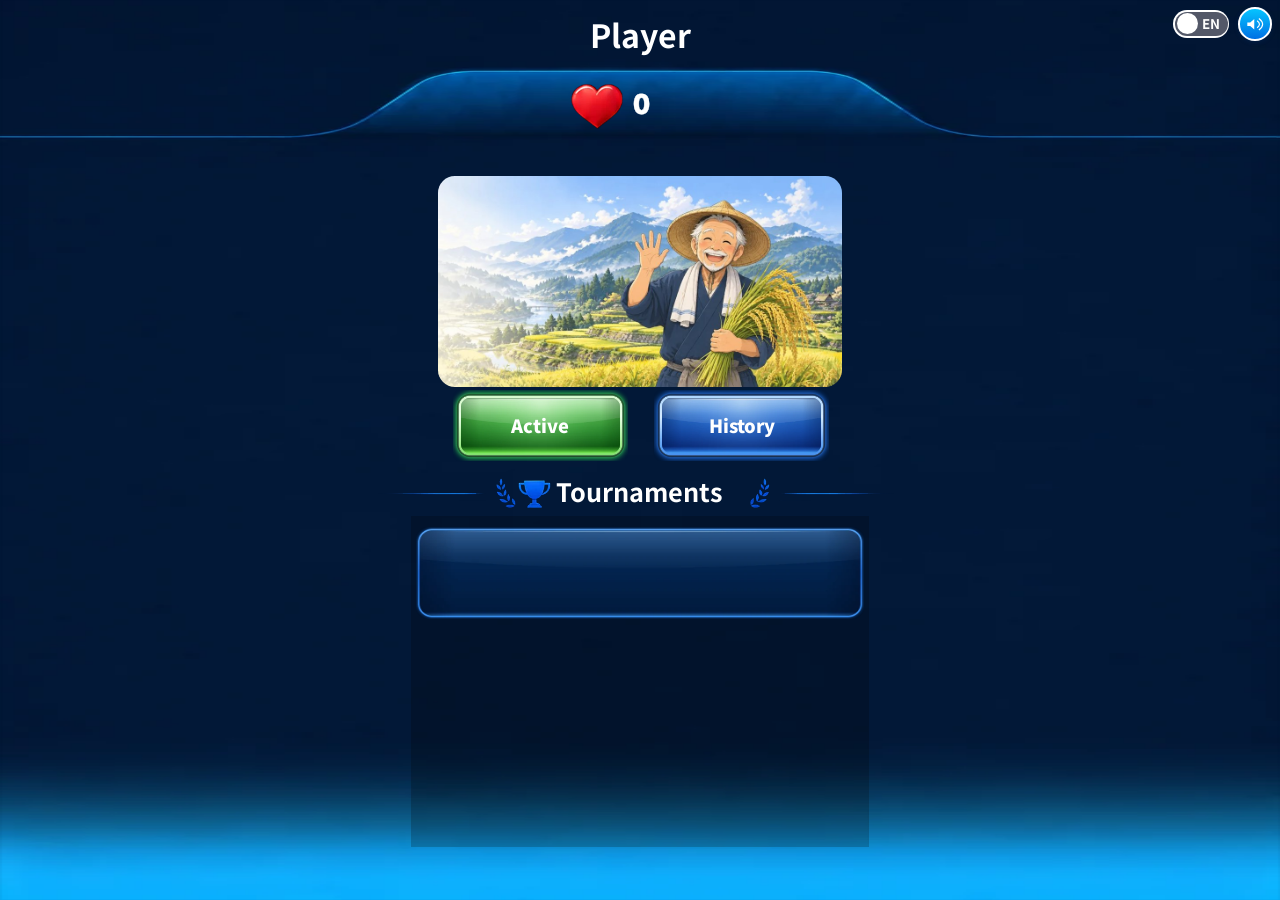
<file: index.html>
<!doctype html>
<!-- Niigata Rice Field Puzzle, GameBull web build (portrait). This page is the host-facing shell:
     - the loading page (Unity IdeofuzionBridge template behaviour, playbook section 7): blurred backdrop baked from
       the client's art, spinner, tenant icon from /context (gameLogoUrl, then gameBannerUrl) with the 4 s / 30 s clocks;
     - a frame filling the whole page (safe areas excepted; the client's responsive mobile.css fits their page to
       it) that runs the game (app.html) with the same launch URL. -->
<html lang="ja">
<head>
<meta charset="utf-8">
<meta name="viewport" content="width=device-width, initial-scale=1, maximum-scale=1, user-scalable=no, viewport-fit=cover">
<meta name="referrer" content="no-referrer">
<meta name="theme-color" content="#234d35">
<title>にいがた 田んぼパズル</title>
<link rel="icon" type="image/png" href="./gb/favicon-EmuosKQa.png">
  <script type="module" crossorigin src="./gb/index-DulkGh26.js"></script>
  <link rel="modulepreload" crossorigin href="./gb/nozoom-DqrP0v6j.js">
  <link rel="stylesheet" crossorigin href="./gb/index-DK9kWzbx.css">
</head>
<body>
<iframe id="gb-frame" title="にいがた 田んぼパズル" allow="autoplay; fullscreen; clipboard-write"></iframe>
<div id="gb-loading">
  <div id="unity-loading-bar">
    <div id="unity-logo"><div id="gb-tenant-logo"></div><div id="gb-spinner"></div></div>
    <div id="unity-progress-bar-empty"><div id="unity-progress-bar-full"></div></div>
    <div id="unity-progress-percent">0%</div>
  </div>
</div>
</body>
</html>
</file>
<file: gb/index-DK9kWzbx.css>
html,body{touch-action:pan-x pan-y;background:#001b15;width:100%;height:100%;margin:0;padding:0;overflow:hidden}#gb-frame{top:env(safe-area-inset-top,0px);right:env(safe-area-inset-right,0px);bottom:env(safe-area-inset-bottom,0px);left:env(safe-area-inset-left,0px);width:calc(100% - env(safe-area-inset-left,0px) - env(safe-area-inset-right,0px));height:calc(100% - env(safe-area-inset-top,0px) - env(safe-area-inset-bottom,0px));background:#001b15;border:0;display:block;position:fixed}#gb-loading{z-index:1200;touch-action:none;-webkit-user-select:none;user-select:none;background:#001b15 url(./loading-bg-DwlB0UAe.jpg) 50%/cover no-repeat;position:fixed;inset:0}#unity-loading-bar{text-align:center;position:absolute;top:50%;left:50%;transform:translate(-50%,-50%)}#unity-logo{background:0 0;width:180px;height:180px;margin:0 auto 12px;position:relative}#unity-logo.gb-fallback{background:url(./game-icon-D8u_l4Cd.jpg) 50%/contain no-repeat;border-radius:28px}#gb-tenant-logo{opacity:0;background-position:50%;background-repeat:no-repeat;background-size:contain;transition:opacity .25s;position:absolute;inset:0}#gb-tenant-logo.gb-ready{opacity:1}#gb-spinner{border:4px solid #ffffff2e;border-top-color:#e3c382;border-radius:50%;width:44px;height:44px;margin:-22px 0 0 -22px;animation:.8s linear infinite gb-spin;position:absolute;top:50%;left:50%}@keyframes gb-spin{to{transform:rotate(360deg)}}@media (prefers-reduced-motion:reduce){#gb-spinner{animation-duration:3s}}#unity-progress-bar-empty{background:#d9d9d9;border-radius:9px;width:300px;height:18px;margin:12px auto 0;overflow:hidden}#unity-progress-bar-full{background:#c9a75e;border-radius:9px;width:0%;height:100%;transition:width .1s}#unity-progress-percent{color:#f2f2f2;margin-top:6px;font:14px arial,sans-serif}
</file>
<file: mobile.css>
:root{font-family:"Yu Gothic UI","Hiragino Kaku Gothic ProN","Meiryo",system-ui,sans-serif;background:#f7f5ea;color:#164d38;--green:#164d38;--cream:#fffdf2;--gold:#b49a45}*{box-sizing:border-box}body{margin:0;background:radial-gradient(ellipse at top,#fffdf5,#f1f1e2);overscroll-behavior-y:none}button{font:inherit;cursor:pointer;color:var(--green);border:1px solid #c6d1bf;border-radius:14px;background:var(--cream);min-width:44px;min-height:44px;box-shadow:0 2px 5px #234d3512;touch-action:manipulation;-webkit-tap-highlight-color:transparent;transition:transform .08s,background .08s}button:active{transform:translateY(2px);background:#e9ecd9}button:focus-visible,canvas:focus-visible{outline:3px solid #bda354;outline-offset:2px}button svg{width:23px;height:23px;fill:currentColor;vertical-align:middle}.app{width:min(100%,720px);height:100svh;min-height:500px;margin:auto;padding:10px 12px max(8px,env(safe-area-inset-bottom));display:flex;flex-direction:column;gap:8px}.header{display:flex;align-items:center;justify-content:space-between;height:48px;flex-shrink:0}.brand{display:flex;align-items:center;gap:8px}.brand h1{font-size:22px;line-height:1.08;margin:0;letter-spacing:1px}.brand h1 span{display:block;font-size:10px;letter-spacing:3px;margin-bottom:3px}.brand img{width:29px;height:38px}.icon-button{width:44px;height:44px;padding:0;border-radius:50%}.toolbar{display:grid;grid-template-columns:88px 1fr 95px;align-items:center;gap:10px;padding:8px 10px;background:#fffdf1;border:1px solid #e2e1ce;border-radius:16px;min-height:65px;flex-shrink:0}.level-button{border:none;box-shadow:none;background:transparent;position:relative;padding:0;text-align:left;min-height:44px}.level-button small,.score-block>small,.timer small{font-size:10px;display:block;font-weight:600;color:#6d8271;letter-spacing:1px}.level-button strong,.score-block>strong,.timer strong{font-size:29px;line-height:1.1;display:block;font-weight:700;font-variant-numeric:tabular-nums}.level-button span{position:absolute;right:10px;bottom:7px;font-size:11px}.score-block{position:relative;display:flex;align-items:baseline;gap:9px;flex-wrap:wrap}.score-block>small{width:100%}.score-block>strong{margin-top:-7px}.best{font-size:8px;color:#8a9788;white-space:nowrap;margin-top:-5px}.best b{font-size:10px;display:block;font-weight:600;color:#6e8373}.timer{border-left:1px solid #e0e3d2;padding-left:10px}.timer strong{font-size:24px}.arena{position:relative;flex:1;min-height:180px;border:1px solid #b6c9a8;border-radius:18px;overflow:hidden;background:#b6cf92}canvas{display:block;width:100%;height:100%;touch-action:none;user-select:none;-webkit-user-select:none;cursor:crosshair}.loader{position:absolute;inset:0;display:grid;place-items:center;background:#edf3e4;color:#537258;font-size:12px}.loader[hidden]{display:none}#ready-note{display:none}.progress-row{display:flex;gap:12px;align-items:center;min-height:30px;flex-shrink:0;padding:0 3px;color:#426750;font-size:10px}#progress-label{white-space:nowrap}#remaining{font-size:23px;font-weight:700;vertical-align:-2px;margin:0 3px;font-variant-numeric:tabular-nums}.track{height:7px;background:#dce5cd;border-radius:4px;flex:1;overflow:hidden}#progress{height:100%;width:0;background:#9db64e;border-radius:4px;transition:width .12s}#percent{font-size:9px;color:#8b9b81}.controller{position:relative;display:flex;justify-content:center;align-items:center;min-height:184px;flex-shrink:0;border-top:1px solid #e3e7d8;padding-top:4px}.dpad{display:grid;grid-template-columns:repeat(3,56px);grid-template-rows:repeat(3,56px);gap:8px}.dpad button{width:56px;height:56px;min-width:56px;min-height:56px;padding:0;border:none;border-radius:14px;background:var(--green);color:#fffef6;box-shadow:0 2px 3px #123a281d}.dpad button svg{width:28px;height:28px}.dpad button:active,.dpad button.pressed{background:#407d56;transform:translateY(3px);box-shadow:none}.up{grid-area:1/2}.left{grid-area:2/1}.center{grid-area:2/2;pointer-events:none}.right{grid-area:2/3}.down{grid-area:3/2}.right svg{transform:rotate(90deg)}.down svg{transform:rotate(180deg)}.left svg{transform:rotate(270deg)}.retry-button{position:absolute;right:0;bottom:13px;padding:8px;display:flex;align-items:center;gap:4px;flex-direction:column;min-height:54px;font-size:9px;color:#557060;border-color:#d7ddce}.retry-button svg{width:21px;height:21px}.play-notes{text-align:center;flex-shrink:0;min-height:34px}.play-notes p{margin:0;font-size:10px;line-height:1.65;color:#7d9080}#status{font-size:9px;color:#617b66}dialog{border:1px solid #d2ddc6;border-radius:20px;background:#fffdf3;color:var(--green);padding:20px;width:calc(100% - 32px);max-width:520px;max-height:85svh;box-shadow:0 15px 60px #163e3233}dialog::backdrop{background:#163b2c8c;backdrop-filter:blur(3px)}.modal-head{display:flex;align-items:center;justify-content:space-between}.modal-head>span{font-size:10px;color:#81947b}.close-button{box-shadow:none;border:none;font-size:25px;background:transparent}.modal-content h2{font-size:22px;margin:15px 0}.modal-content p{font-size:12px;color:#75886f;line-height:1.8}.result{text-align:center}.result-seal{background:#f1edcb;border:1px solid #c5b665;width:70px;height:70px;border-radius:50%;margin:14px auto;display:grid;place-items:center}.result-seal svg{width:32px;height:32px;fill:#4a754d}.big-score{font-size:40px;font-variant-numeric:tabular-nums;color:#507b42}.modal-actions{display:flex;gap:10px;justify-content:center;flex-wrap:wrap;margin-top:22px}.modal-actions button{padding:10px 16px;min-height:48px}.primary{background:var(--green);color:#fffef5;border-color:var(--green)}.primary:hover{background:#356646}.primary:active{background:#407d56}.menu-list{display:grid;grid-template-columns:1fr;width:min(100%,280px);margin-inline:auto}.help-list{font-size:12px;color:#627d62;line-height:2;padding-left:18px}.level-grid{display:grid;grid-template-columns:repeat(5,minmax(0,1fr));gap:8px;margin-top:18px}.level-grid button{font-size:17px;min-height:62px;padding:6px}.level-grid small{display:block;font-size:8px;margin-top:3px;color:#85957c}.level-grid .done{background:#e8efd8}.level-grid .selected{outline:2px solid #8fa34c}.difficulty{display:block;font-size:8px;margin-top:4px;color:#976b2f}.level-grid button:has(.difficulty){background:#f7efcf;min-height:74px}@media(min-width:750px){.app{padding:16px 18px;height:min(100svh,1000px)}.arena{min-height:250px}.header{height:56px}.controller{min-height:190px}.retry-button{right:70px;bottom:30px;flex-direction:row;font-size:12px;padding:12px}}@media(max-height:720px){.app{padding-top:6px;gap:5px}.header{height:42px}.brand h1{font-size:20px}.toolbar{min-height:58px;padding-block:5px}.controller{min-height:181px}.play-notes{min-height:27px}.play-notes p{line-height:1.4}.arena{border-radius:14px}}@media(prefers-reduced-motion:reduce){*{transition:none!important;animation:none!important}}

.header-status{display:flex;align-items:center;gap:10px}.life-display{text-align:right;color:#6d8271}.life-title{display:flex;gap:4px;align-items:center;justify-content:flex-end;font-size:10px;font-weight:600}.life-title svg{width:15px;height:15px;fill:#bda44f}.life-title strong{font-size:18px;color:#164d38;min-width:16px}.life-display small{font-size:8px;display:block;margin-top:1px;color:#899680}.stage-gallery{grid-template-columns:repeat(3,minmax(0,1fr));gap:10px}.stage-gallery button{padding:8px;min-height:120px;text-align:left;border-radius:12px;box-shadow:none}.stage-number{font-size:17px;font-weight:700}.stage-preview{display:block;width:100%;height:70px;margin:7px 0}.stage-gallery small{font-size:8px}.gallery-pages{display:flex;gap:5px;flex-wrap:wrap;margin-top:12px;padding-bottom:8px;border-bottom:1px solid #dbe3d0}.gallery-pages button{padding:4px 6px;font-size:10px;min-width:44px;min-height:44px;flex:1;border-radius:9px}.gallery-pages button[aria-current="page"]{background:#164d38;color:#fffdf1}.gallery-range{font-size:10px;color:#819178;margin-top:10px}@media(max-width:380px){.header-status{gap:6px}.life-display small{font-size:7px}.brand h1{font-size:20px}.brand{gap:5px}.stage-gallery{gap:7px}.stage-gallery button{padding:6px}}

.gallery-pages select{flex:2;min-width:100px;min-height:44px;border:1px solid #c6d1bf;border-radius:9px;background:#fffdf2;color:#164d38;font:inherit;font-size:12px;padding:5px 10px}.gallery-pages button:disabled{opacity:.4;cursor:default}

/* Decorative farm identity; all controls remain live HTML. */
.farm-header{position:relative;height:122px;border-radius:14px;overflow:hidden;background:#e9efdf url("assets/farm-header.webp") center/100% 100% no-repeat;align-items:flex-end;padding:10px 12px}.farm-branding{position:relative;z-index:1}.farm-origin{margin:0 0 3px;color:#7d902e;font-size:10px;font-weight:700;letter-spacing:.4px}.farm-name{margin:0 0 6px;font-family:"Yu Mincho","Hiragino Mincho ProN",serif;color:#678420;font-size:26px;font-weight:700;letter-spacing:5px;line-height:1.1}.farm-header .brand{gap:5px}.farm-header .brand h1{font-size:23px;letter-spacing:.3px}.farm-header .brand h1 span{font-size:9px;margin-bottom:2px}.farm-header .brand img{width:25px;height:33px}.farm-header .header-status{position:absolute;right:6px;top:5px;gap:5px;padding:3px 4px 3px 7px;background:#fffdf3e8;border-radius:25px}.farm-header .life-title{font-size:9px}.farm-header .life-display small{font-size:7px}.farm-header .icon-button{box-shadow:none;background:#fffef6}.farm-header .life-title strong{font-size:16px}
@media(min-width:750px){.farm-header{height:170px;padding:14px 18px}.farm-origin{font-size:14px}.farm-name{font-size:36px;margin-bottom:10px}.farm-header .brand h1{font-size:32px}.farm-header .brand h1 span{font-size:11px}.farm-header .brand img{width:34px;height:45px}.farm-header .header-status{top:9px;right:10px;padding:5px 7px 5px 12px;gap:8px}.farm-header .life-title{font-size:11px}.farm-header .life-display small{font-size:8px}}
@media(max-height:740px){.farm-header{height:86px;padding:6px 9px}.farm-origin{font-size:8px;margin-bottom:2px}.farm-name{font-size:21px;margin-bottom:4px}.farm-header .brand h1{font-size:19px}.farm-header .brand h1 span{font-size:8px}.farm-header .brand img{width:21px;height:27px}}
.farm-header .header-status{flex-direction:column-reverse;align-items:flex-end;background:transparent;padding:0;gap:3px}.farm-header .life-display{background:#fffdf3ed;border-radius:8px;padding:3px 5px}.farm-header .life-title{font-size:8px}.farm-header .life-display small{font-size:6px}@media(min-width:750px){.farm-header .header-status{flex-direction:row;background:#fffdf3e8;padding:5px 7px 5px 12px}.farm-header .life-display{background:transparent}.farm-header .life-title{font-size:11px}.farm-header .life-display small{font-size:8px}}

button:disabled{cursor:default;opacity:.48;transform:none!important}.gb-progress{padding:10px;background:#edf1df;border-radius:10px}.gb-reward{padding:12px;margin-top:12px;border:1px solid #d8c989;border-radius:12px;background:#faf6df}.gb-reward h3{font-size:16px}.gb-reward-image{display:block;max-width:100%;max-height:150px;object-fit:contain;margin:8px auto}.gb-coupon{display:inline-block;padding:12px;background:#164d38;color:#fffdf2;border-radius:10px;text-decoration:none;min-height:44px}.stage-gallery button:disabled{opacity:.5;border-style:dashed}
</file>
<file: gb/app-wsTGugQz.css>
@font-face{font-family:GB NSJP;font-weight:900;src:url(./nsjp-black-40tNkro8.woff)format("woff");font-display:block}@font-face{font-family:GB NSJP;font-weight:700;src:url(./nsjp-bold-BVZeLf8U.woff)format("woff");font-display:block}@font-face{font-family:GB NSJP;font-weight:300;src:url(./nsjp-light-Rdo0zJOl.woff)format("woff");font-display:block}@font-face{font-family:GB Nunito;font-weight:900;src:url(./nunito-black-Cx9D-CX3.woff)format("woff");font-display:block}@keyframes gbFade{0%{opacity:0}to{opacity:1}}.gb-txt{color:#fff;white-space:nowrap;align-items:center;line-height:1.15;display:flex;position:absolute;overflow:visible}.gb-fit{overflow:hidden}.gb-center{text-align:center;justify-content:center}.gb-wrap{white-space:normal}.gb-ellipsis{text-overflow:ellipsis;line-height:var(--lh,normal);align-content:center;display:block;overflow:hidden}.gb-black{font-family:GB NSJP,Noto Sans JP,Hiragino Sans,sans-serif;font-weight:900}.gb-bold{font-family:GB NSJP,Noto Sans JP,Hiragino Sans,sans-serif;font-weight:700}.gb-light{font-family:GB NSJP,Noto Sans JP,Hiragino Sans,sans-serif;font-weight:300}.gb-nunito{font-family:GB Nunito,Nunito,Arial,sans-serif;font-weight:900}.gb-faux{-webkit-text-stroke:calc(var(--lu) * .6) currentColor}.gb-img{pointer-events:none;-webkit-user-select:none;user-select:none;max-width:none;display:block;position:absolute}.gb-btn{cursor:pointer;color:#fff;-webkit-tap-highlight-color:transparent;background:50%/100% 100% no-repeat;border:0;margin:0;padding:0;transition:filter .1s,opacity .1s}.gb-btn:active:not(:disabled){filter:brightness(.784)}.gb-btn:disabled{filter:brightness(.784);opacity:.502;cursor:default}.gb-label{white-space:nowrap;justify-content:center;align-items:center;display:flex;position:absolute}.gb-nine{background:0 0;border-style:solid;border-color:#0000}.gb-popup-box{border-image-slice:60 201 382 200 fill;border-image-width:calc(var(--lu)*60) calc(var(--lu)*201) calc(var(--lu)*382) calc(var(--lu)*200);opacity:.98}.gb-okbar{border-image-slice:77 515 78 516 fill;border-image-width:calc(var(--lu)*30.8) calc(var(--lu)*206) calc(var(--lu)*31.2) calc(var(--lu)*206.4)}.gb-joinbar{border-image-slice:71 431 75 430 fill;border-image-width:calc(var(--lu)*38.8) calc(var(--lu)*236.1) calc(var(--lu)*41) calc(var(--lu)*235)}.gb-lb-frame{border-image-slice:597 445 598 fill;border-image-width:calc(var(--lu)*157.1) calc(var(--lu)*117.1) calc(var(--lu)*157.4) calc(var(--lu)*117.1)}.gb-lobby,.gb-gameend,.gb-popup-dim,.gb-bootcover,.gb-legacy{z-index:1100;touch-action:pan-x pan-y;position:fixed;inset:0;overflow:hidden}.gb-lobby{background:#021837}.gb-lobby-bgcover{background:#021837;position:absolute;inset:0}.gb-lobby-bgpanel{height:100%;width:max(100%, var(--lobby-w));pointer-events:none;box-sizing:border-box;border:0 solid #0000;border-image-slice:240 0 239 fill;border-image-width:calc(var(--lu) * 240.2) 0 calc(var(--lu) * 239.2) 0;border-image-repeat:stretch;position:absolute;top:0;left:50%;transform:translate(-50%)}.gb-lobby-box{top:0;left:calc(50% - var(--lobby-w) / 2);width:var(--lobby-w);height:100%;position:absolute}.gb-list{overscroll-behavior:contain;scrollbar-width:none;background:#0003;position:absolute;overflow:hidden auto}.gb-list::-webkit-scrollbar{display:none}.gb-list-content{gap:calc(var(--lu) * 8);padding:calc(var(--lu) * 16) calc(var(--lu) * 8) calc(var(--lu) * 8);flex-direction:column;display:flex}.gb-lb-content{padding:calc(var(--lu) * 8)}.gb-card{width:calc(var(--lu) * 636.2);height:calc(var(--lu) * 130);cursor:pointer;background:50%/100% 100% no-repeat;flex:none;position:relative}.gb-card .gb-tint{content:"";object-position:-9999px;-webkit-mask-size:contain;mask-size:contain}.gb-lbrow{width:calc(var(--lu) * 656);height:calc(var(--lu) * 90);border-image-slice:111 511 111 513 fill;border-image-width:calc(var(--lu)*30.4) calc(var(--lu)*140) calc(var(--lu)*30.4) calc(var(--lu)*140.5);flex:none;position:relative}.gb-gameend{background:#122540}.gb-popup-dim{z-index:1103;background:#0009}.gb-bootcover{z-index:1101;background:#0e0e12 50%/100% 100% no-repeat}.gb-tenant-logo{z-index:1104;object-fit:contain;pointer-events:none}.gb-topctl{z-index:1105;gap:calc(var(--lu) * 12);align-items:flex-start;display:flex}.gb-mute{width:calc(var(--lu) * 48);height:calc(var(--lu) * 48);border:calc(var(--lu) * 3) solid #fff;padding:calc(var(--lu) * 8);color:#fff;box-shadow:0 calc(var(--lu)*2) calc(var(--lu)*6) #00285a73;cursor:pointer;background:linear-gradient(#06c4ff,#0070e4);border-radius:50%;place-items:center;display:grid}.gb-mute svg{width:100%;height:100%}.gb-mute:active{filter:brightness(.784)}.gb-lang{width:calc(var(--lu) * 80);height:calc(var(--lu) * 40);border-radius:calc(var(--lu) * 20);cursor:pointer;background:#fff;border:0;padding:0;position:relative}.gb-lang-track{inset:calc(var(--lu) * 2.5);border-radius:calc(var(--lu) * 17.5);position:absolute}.gb-lang-track.ja{background:#0084df}.gb-lang-track.en{background:#0a1229b3}.gb-lang-label{height:100%;width:calc(var(--lu) * 41.4);font:700 calc(var(--lu) * 19) "GB NSJP", "Noto Sans JP", sans-serif;color:#fff;justify-content:center;align-items:center;display:flex;position:absolute;top:0}.gb-lang-knob{top:calc(var(--lu) * 5);width:calc(var(--lu) * 30);height:calc(var(--lu) * 30);background:#fff;border-radius:50%;position:absolute}.gb-board,.gb-tutorial{touch-action:pan-x pan-y;background-repeat:no-repeat;background-size:100% 100%;position:fixed;inset:0}.gb-board{z-index:1090}.gb-tutorial{z-index:1099}.gb-board-content{position:absolute;left:50%;transform:translate(-50%)}.gb-tutorial>div{left:calc(50% - var(--stage-w) / 2 + var(--bu) * 90)!important}.gb-confetti{left:calc(50% - var(--stage-w) / 2);width:var(--stage-w);pointer-events:none;height:100%;position:absolute;top:0}.gb-board-title{color:#fff4d4;text-shadow:calc(var(--bu)*5) calc(var(--bu)*5) 0 #00281ff2, calc(var(--bu)*5) calc(var(--bu)*-5) 0 #00281ff2, calc(var(--bu)*-5) calc(var(--bu)*5) 0 #00281ff2, calc(var(--bu)*-5) calc(var(--bu)*-5) 0 #00281ff2;justify-content:center;align-items:center;font-family:GB NSJP,Noto Sans JP,sans-serif;font-weight:700;display:flex}.gb-glyph{color:#f2d48a;box-sizing:border-box;background:radial-gradient(circle at 40% 30%,#12684f,#00281f);border-style:solid;border-color:#c9a75e;border-radius:50%;justify-content:center;align-items:center;font-family:Georgia,Times New Roman,serif;line-height:1;display:flex}.gb-jp{white-space:nowrap;font-family:GB NSJP,Noto Sans JP,Hiragino Sans,sans-serif;font-weight:700;line-height:1.2}.gb-tmp{white-space:nowrap;font-family:GB NSJP,Noto Sans JP,Hiragino Sans,sans-serif;font-weight:900;line-height:1.2}.gb-num{white-space:nowrap;font-variant-numeric:tabular-nums;font-family:Arial,Noto Sans JP,sans-serif;font-weight:800}.gb-ll{align-items:flex-end;display:flex}.gb-ul{align-items:flex-start;display:flex}.gb-ml{justify-content:flex-start;align-items:center;display:flex}.gb-mr{justify-content:flex-end;align-items:center;display:flex}.gb-mc{text-align:center;justify-content:center;align-items:center;display:flex}.gb-shrink{text-overflow:ellipsis;overflow:hidden}.gb-board-btn:disabled{filter:brightness(.784);opacity:.502}.gb-tut-btn:disabled{filter:brightness(.85);opacity:1}.gb-home{justify-content:center;align-items:center;display:flex}.gb-intro{z-index:1085;pointer-events:none;position:fixed;inset:0}.gb-intro-dim{background:#0000007a;position:absolute;inset:0}.gb-stage{top:0;bottom:0;left:calc(50% - var(--stage-w) / 2);width:var(--stage-w);position:absolute}.gb-intro-num{text-shadow:calc(var(--bu)*6) calc(var(--bu)*6) 0 #0009, calc(var(--bu)*6) calc(var(--bu)*-6) 0 #0009, calc(var(--bu)*-6) calc(var(--bu)*6) 0 #0009, calc(var(--bu)*-6) calc(var(--bu)*-6) 0 #0009;justify-content:center;align-items:center;font-family:Arial,Noto Sans JP,sans-serif;font-weight:900;line-height:1;display:flex}.gb-hearts{z-index:1060;box-sizing:border-box;pointer-events:none;background:#fffdf2eb;border-radius:14px;align-items:center;display:flex;position:absolute;box-shadow:0 2px 6px #234d352e}.gb-hearts img{object-fit:contain;transition:filter .3s,opacity .3s;display:block}.gb-hearts img.lost{filter:grayscale();opacity:.35}.gb-goal{z-index:1070;pointer-events:none;color:#fff4d4;white-space:nowrap;background:#001e18c7;border:1px solid #b89959;border-radius:10px;padding:3px 12px;font:900 14px GB NSJP,Noto Sans JP,sans-serif;position:absolute;transform:translate(-50%,-50%)}.gb-goal b{color:#e3c382;font-weight:900}.gb-cd{z-index:1080;pointer-events:none;place-items:center;display:grid;position:absolute}.gb-cd-glow{background:radial-gradient(closest-side,#ff141f,#ff141f00);border-radius:50%;position:absolute;inset:5%}.gb-cd-ring{background:radial-gradient(closest-side,#0000 54%,#ff2933 72%,#0000 90%);border-radius:50%;position:absolute;inset:19%}.gb-cd-num{text-shadow:2px 2px #00281ff2,2px -2px #00281ff2,-2px 2px #00281ff2,-2px -2px #00281ff2;font-weight:900;line-height:1;position:relative}.gb-vignette{z-index:1080;pointer-events:none;background:radial-gradient(closest-side,#0000 50%,#ff293359 80%,#ff2933 100%);position:fixed;inset:0}.gb-legacy{color:#fff;background:#0009;font-family:Arial,Noto Sans JP,sans-serif}.gb-legacy-card{gap:calc(var(--lu) * 14);padding:calc(var(--lu) * 40);box-sizing:border-box;background:#1a1f29f2;flex-direction:column;display:flex}.gb-legacy-title{font-weight:700}.gb-legacy-input{color:#fff;padding:0 calc(var(--lu) * 16);background:#ffffff1a;border:0}.gb-legacy-btn{flex:none;width:100%;font-weight:700}.gb-legacy-row{margin-bottom:calc(var(--lu) * 10);padding:0 calc(var(--lu) * 8);background:#ffffff0a;align-items:center;display:flex}.gb-btn,.gb-lang,.gb-mute{min-width:0;min-height:0;font:inherit;touch-action:manipulation}.gb-btn,.gb-lang{box-shadow:none;border-radius:0}.gb-lang{border-radius:calc(var(--lu) * 20);border:0}.gb-btn:active,.gb-lang:active,.gb-mute:active{transform:none}.gb-lang:active{background:#fff}.gb-mute:active{background:linear-gradient(#06c4ff,#0070e4)}.gb-btn:focus-visible,.gb-lang:focus-visible,.gb-mute:focus-visible{outline:none}.gb-btn:hover:not(:active),.gb-lang:hover,.gb-mute:hover:not(:active){filter:none}
</file>
